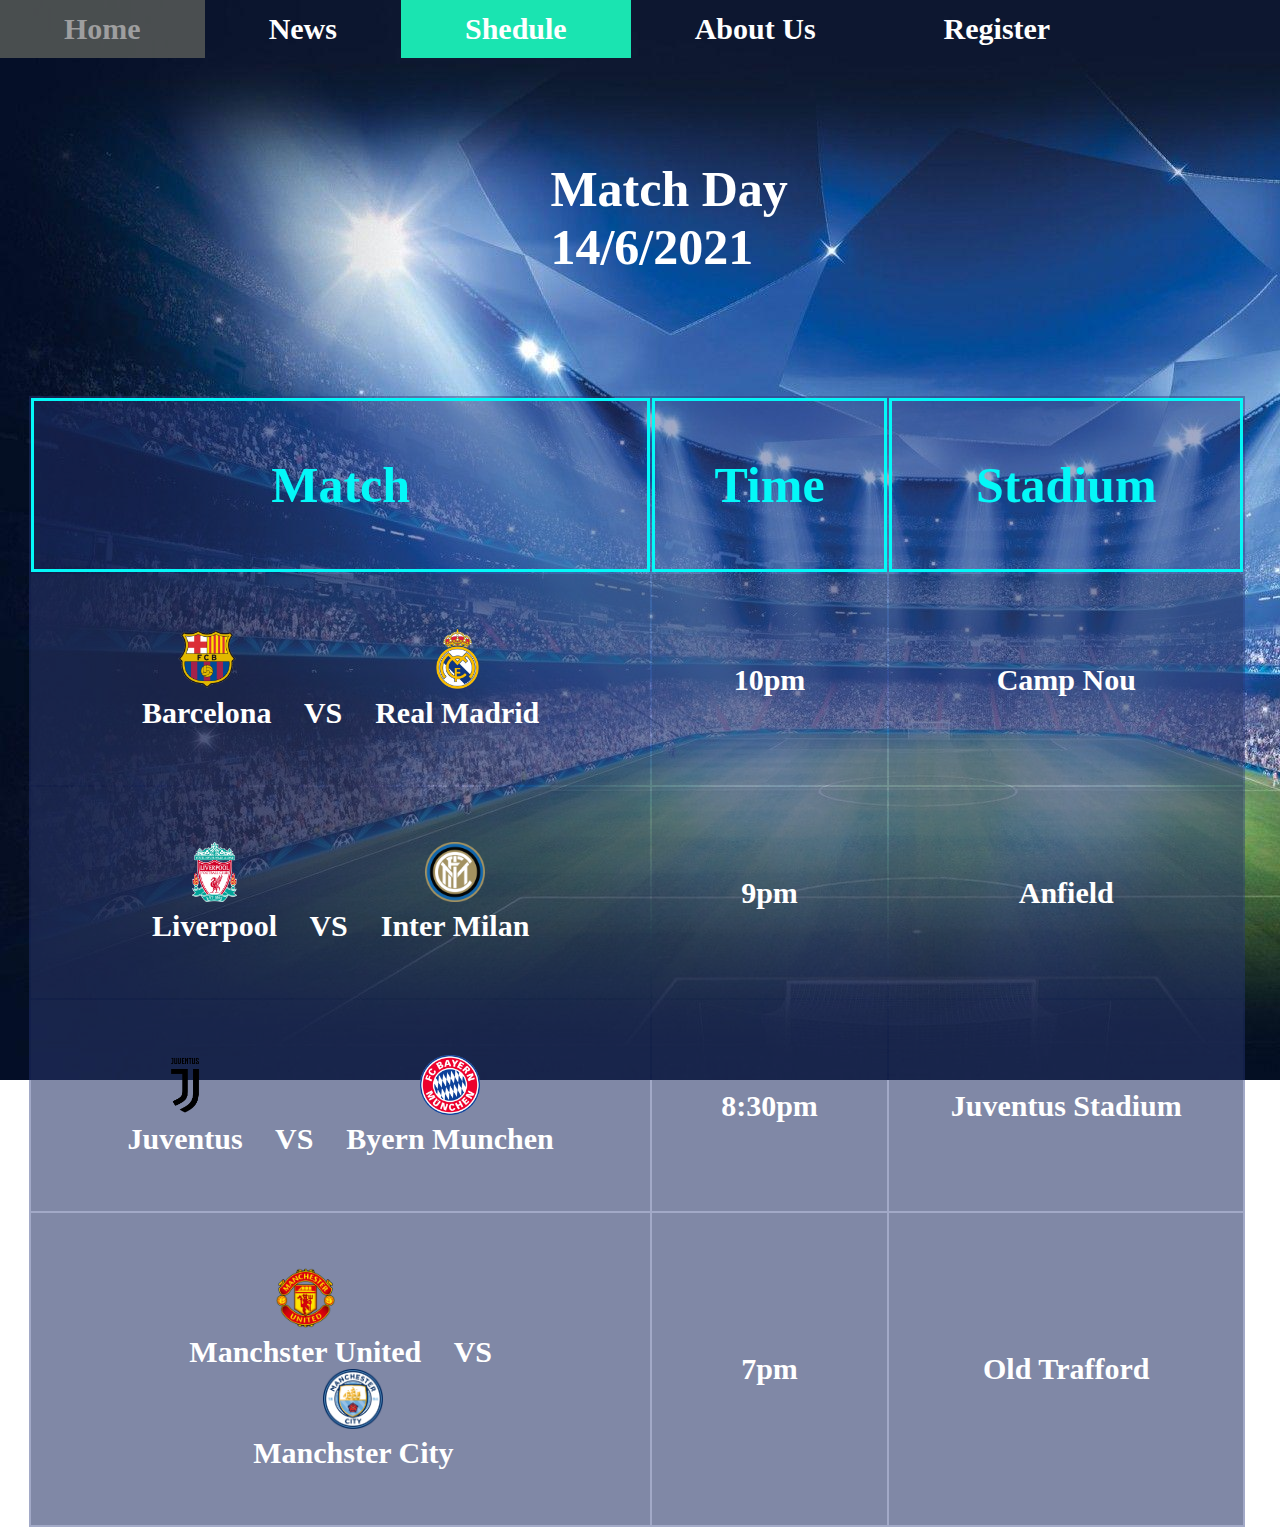
<file: p3.html>
<!DOCTYPE html>
<html lang="en">
<head>
    <meta charset="UTF-8">
    <title>Shedule</title>
    <link rel="stylesheet" href="Project.css">
</head>
<body class="p3">
    
    
      <div class="nav">
        <a  href="file:///F:/Web%20Project/index.html">Home</a>
      
        <a  href="file:///F:/Web%20Project/p2.html">News</a>
   
        <a class="active" href="file:///F:/Web%20Project/p3.html">Shedule</a>


        <a href="file:///F:/Web%20Project/p4.html">About Us</a>

 
        <a href="file:///F:/Web%20Project/p5.html">Register</a>
     </div>  
      





    

     <h1 class="hhhh">Match Day<br>14/6/2021</h1>

    
        <table cellpadding="55px">
            <thead>
                <th>Match</th>
                <th>Time</th>
                <th>Stadium</th>
            </thead>
            <tr>

                <td><div class="divv"><img src="barca.png" whidth="100px" height="60px"><br>Barcelona</div>  VS  <div class="divvv"><img src="real.png" whidth="100px" height="60px"><br>Real Madrid</div></td>
                <td>10pm</td>
                <td>Camp Nou</td>

            </tr>
            <tr>

                <td><div class="divv"><img src="liver.png" whidth="100px" height="60px"><br>Liverpool</div>  VS  <div class="divvv"><img src="inter.png" whidth="100px" height="60px"><br>Inter Milan</div></td>
                <td>9pm</td>
                <td>Anfield</td>

            </tr>
            <tr>

                <td><div class="divv"><img src="juve.png" whidth="100px" height="60px"><br>Juventus</div>  VS  <div class="divvv"><img src="bayern.png" whidth="100px" height="60px"><br>Byern Munchen</div></td>
                <td>8:30pm</td>
                <td>Juventus Stadium</td>

            </tr>
            <tr>

                <td><div class="divv"><img src="united.png" whidth="100px" height="60px"><br>Manchster United</div>  VS  <div class="divvv"><img src="city.png" whidth="100px" height="60px"><br>Manchster City</div></td>
                <td>7pm</td>
                <td>Old Trafford</td>

            </tr>
            



        </table>
    










    
</body>
</html>
</file>
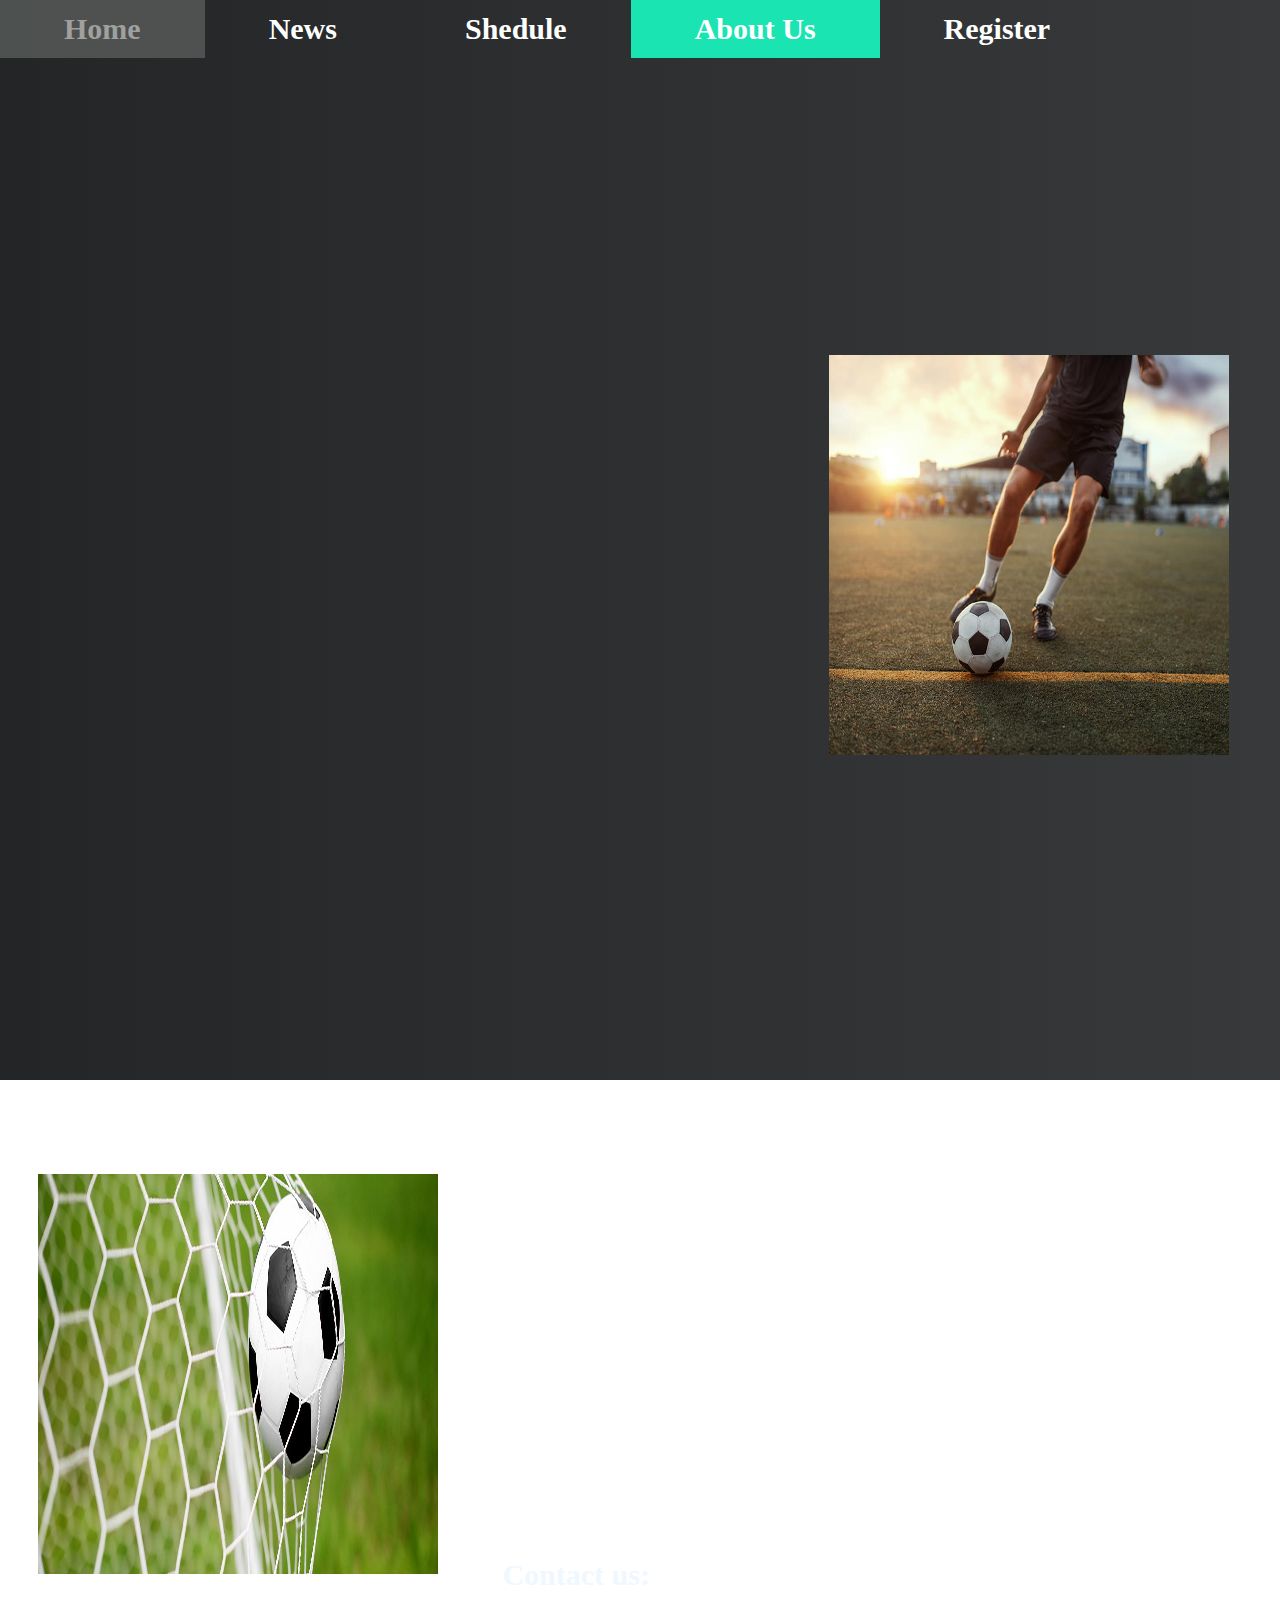
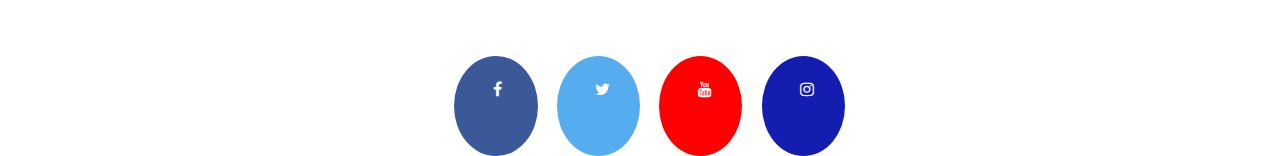
<file: p4.html>
<!DOCTYPE html>
<html lang="en">
<head>
    <meta charset="UTF-8">
    <title>About Us</title>
    <link rel="stylesheet" href="Project.css">
    <link rel="stylesheet" href="https://cdnjs.cloudflare.com/ajax/libs/font-awesome/4.7.0/css/font-awesome.min.css">
</head>
<body class="p4">
    
    <div class="nav">
        <a  href="file:///F:/Web%20Project/index.html">Home</a>
      
        <a  href="file:///F:/Web%20Project/p2.html">News</a>
   
        <a  href="file:///F:/Web%20Project/p3.html">Shedule</a>


        <a  class="active" href="file:///F:/Web%20Project/p4.html">About Us</a>

 
        <a href="file:///F:/Web%20Project/p5.html">Register</a>
    </div>
      
    


    
    <div class="div1">
        
       <div class="div3"> <h2>Who We Are ?</h2>
       Lorem ipsum dolor sit amet, consectetur adipisicing elit. Cupiditate quisquam omnis, <br>perferendis nihil blanditiis natus itaque consequuntur 
        quod fuga dignissimos dolorum <br>libero pariatur Lorem ipsum dolor sit amet, consectetur adipisicing elit. <br>Lorem ipsum dolor sit amet, consectetur adipisicing. 
         </div>
        <div class="div2"><img src="player.jpg" alt="player" width="400px" height="400px"></div>
        
        
    
    </div>







    <div class="div4">
        
       <div class="div6"> <h2>Whats Is Our Goals ?</h2>
       Lorem ipsum dolor sit amet, consectetur adipisicing elit. Cupiditate quisquam omnis, <br>perferendis nihil blanditiis natus itaque consequuntur 
        quod fuga dignissimos dolorum <br>libero pariatur Lorem ipsum dolor sit amet, consectetur adipisicing elit. <br>Lorem ipsum dolor sit amet, consectetur adipisicing. 
        </div>
        <div class="div5"><img src="football.jpeg" alt="player" width="400x" height="400px">
    
    </div></div>
    


    
     
  
  



        <h3>Contact us:</h3>



       
        <footer class="contact" id="contact" >
    

            <a href="https://www.facebook.com/" class="fa fa-facebook"></a>
            <a href="https://twitter.com/" class="fa fa-twitter"></a>
            <a href="https:/Youtube.com/" class="fa fa-youtube"></a>
            <a href="https://www.instagram.com/" class="fa fa-instagram"></a>
            
        </footer>
    

   
      
  

    
</body>
</html>
</file>
<file: Project.css>
/*index*/

body.index{
    background-image:url("ssss.jpg");
 
    background-repeat: no-repeat;
   
   
   
}
*{
    margin: 0;
    
  }
  
  
  .nav {
    display: flex;
    flex-direction: row;
   
    width: 100%;
    margin: 0px;
    padding: 0px;
    overflow: hidden;
    background-color: rgba(0, 0, 0, 0); 
  }
  
  
  
  
  
  .nav a {
    display: block;
    color: rgb(255, 255, 255);
    text-align: center;
    padding-top:12px;
    padding-bottom:12px ;
    padding-left: 5%;
    padding-right: 5%;
    text-decoration: none;
    font-weight: bolder;
    font-size: 30px;
  }
  
  .nav a:hover {
    color: rgba(255, 250, 250, 0.466);
    background-color: rgba(85, 88, 86, 0.863);
    
  }   
  .active{
    
    background-color: rgb(26, 228, 177);
  
  }
  
  /*------------------------------------------------------------------------------------------------------------------------------------*/
  
  .hh{
    text-shadow: -5px -5px crimson;
    text-decoration: double;
   display: inline;
    font-family: Snell Roundhand, cursive;
    font-style: italic;
    color:darkgray;
    padding-bottom:0px ;
    margin-left:12%;
    font-size: 100px;
  }
  
  .h{
    display: inline-block;
    margin-top: 25%;
    width: 100%;
    opacity: 0;
    animation: animation 4s forwards;
    animation-delay: 0.5s;
  
  }
  
  
  /*------------------------------------------------------------------------------------------------------------------------------------*/
  
  @keyframes animation {
    from{
        
        opacity: 0;
    }
    to{
    
        opacity: 1;
    }
  }
  
  
   .s{
    padding-top: 0px;
    padding-left: 141px;
    padding-right: 141px;
    margin-left:12%;
    text-decoration: none;
    color: black;
    font-weight: bolder;
    font-size: 35px;
    border-style:solid ;
    background-color:crimson;  
  }
  
  
  a:hover{
    background-color: rgb(169, 169, 169);
    
  }
  
  
  /*------------------------------------------------------------------------------------------------------------------------------------*/
  /*------------------------------------------------------------------------------------------------------------------------------------*/
  /*------------------------------------------------------------------------------------------------------------------------------------*/


/*p2*/
  body.p2{
      background-image:url("ss.jpg")  ;
      background-attachment:fixed;
      background-repeat: no-repeat;

  }
  .hhh{
    text-shadow: 1.5px 1.5px rgb(255, 0, 0);
   
    display: block;
    padding-top: 5%;
    padding-bottom: 3%;
    margin-left:2% ;
    color: rgb(255, 255, 255);
    font-weight:bolder ;
  }
  .pp{ 
  
    padding-bottom:4%;
    display:block;
    font-weight: bolder;
    margin-left: 1%;
    margin-right: 0;
    font-size: 25px;
    color: rgb(200, 255, 0);
  }

  /*------------------------------------------------------------------------------------------------------------------------------------*/
  
  .gallery {
   
    position: relative;
    margin: 5px;
    border: 1px solid #ccc;
    float: left;
    width:calc((100% - 50px) / 4);
  }
  
  
  
  div.gallery img {
   
    width: 100%;
    height: auto;
  }
  
  div.desc {
    background-color: black;
    font-size: 20px;
    color : white;
    padding: 40px;
    text-align: center;
  }
  strong{
    color: rgb(200, 255, 0);
  }


/*------------------------------------------------------------------------------------------------------------------------------------*/
/*------------------------------------------------------------------------------------------------------------------------------------*/
/*------------------------------------------------------------------------------------------------------------------------------------*/


/*p3*/
body.p3{
    background-image:url("123.jpg")  ;
    background-attachment:fixed;
    background-repeat: no-repeat;

}
.hhhh{
    font-size: 50px;
    color:rgb(255, 255, 255);
    margin-top:8% ;
    margin-left:43% ;

}

/*------------------------------------------------------------------------------------------------------------------------------------*/

table{
  margin-top: 120px;
  background: rgba(39, 55, 126, 0.432);
  margin-left: 2.3%;
  justify-content: center;
  width: 95%;
  
  
}



th{
  border-style:solid;
  font-size: 50px;
  font-weight: bolder;
  color: rgb(4, 248, 248);
 
}


td{
  color: white ;
  text-align: center;
 
  font-size: 30px;
  font-weight: bold;
  background-color: rgba(40, 51, 80, 0.274);
}
td .divvv{
  display: inline-block;
  padding-left: 5%;
}
td .divv{
  display: inline-block;
  padding-right: 5%;

}


/*------------------------------------------------------------------------------------------------------------------------------------*/
/*------------------------------------------------------------------------------------------------------------------------------------*/
/*------------------------------------------------------------------------------------------------------------------------------------*/


/*p4*/
body.p4{
    position: relative;
    background-image: url("Midnight City.jpg");
    background-attachment:fixed;
    background-repeat: no-repeat;
   
}

.h1{
    padding-bottom: 15%;
    margin-left: 24%;
    width: 50%;
    text-decoration:underline;
    text-align: center;
    font-size: 30px;
    height: 80px;
    background-image:url("football.jpeg");
    color: rgb(223, 208, 208);
  }
  /*------------------------------------------------------------------------------------------------------------------------------------*/

.div1{
    padding-top:7% ;
    padding-bottom: 25%;
    
    display: block;
    width: 100%;
   }
  .div2{
    padding-right: 4%;
    padding-bottom: 10%;
        float: right;
  }
  .div3{
  
    display:inline;
      color: rgb(228, 167, 111);
      font-size: 35px;
      font-weight:bold;
      font-style: italic;
    float: left;
    object-fit: contain;
   opacity: 0;
    animation: animation 4s forwards;
   animation-delay: 0.5s;
  }
  /*------------------------------------------------------------------------------------------------------------------------------------*/
  
  .div4{
  
    padding-top:7% ;
    display: block;
    width: 100%;
   }
  .div5{
    padding-left: 3%;
        float: left;
        
  }
  .div6{
    
    padding-right: 7%;
    display:inline;
      color: rgb(228, 167, 111);
      font-size: 35px;
      font-weight:bold;
      font-style: italic;
    float: right;
    object-fit: contain;
   opacity: 0;
    animation: animation 4s forwards;
   animation-delay: 2s;
  }
  /*------------------------------------------------------------------------------------------------------------------------------------*/
  
  h3{
    display: inline-block;
    font-size: 30px;
   margin-left: 5%;
    color: aliceblue;
    margin-top: 30%;
    margin-bottom:0 ;
  }
    h2{
      font-size: 40px;
      color: rgb(182, 255, 225);
    }
  
    
    /*------------------------------------------------------------------------------------------------------------------------------------*/
    .contact
  {
      display: block;
      height: 100px;
      width: 100%;
      background-color: rgba(75, 23, 23, 0);
      display: flex;
      justify-content: center;
      margin-top: 5%;
      
  }
 
  .fa {
      
      padding-top: 2%;
      padding-right: 3.5%;
      padding-left: 3%;
      margin-left:1.5% ;
      font-size: 30px;
      width: 35px;
      text-align: center;
      text-decoration: none;
      border-radius: 50%;
    }
    
    .fa:hover {
        opacity: 0.7;
    }
    
    .fa-facebook {
      background: #3B5998;
      color: white;
    }
    
    .fa-twitter {
      background: #55ACEE;
      color: white;
    }
    
    .fa-youtube {
      background: #ff0000;
      color: white;
    }
    .fa-instagram {
      background: #131daf;
      color: white;
    }
  

/*------------------------------------------------------------------------------------------------------------------------------------*/
/*------------------------------------------------------------------------------------------------------------------------------------*/
/*------------------------------------------------------------------------------------------------------------------------------------*/

/*p5*/

body.p5{
    
    background-image: url("12.jpg") ;
    background-attachment:fixed;
    background-repeat: no-repeat;
    
   
}


* {box-sizing: border-box}


.hhhhh{
    color: #fffb00;
    margin-left: 45%;
}
.ppp{
  color: #04AA6D;
  margin-left: 36%;
}
.pppp{
  color: #f1f1f1;
}

label{
  color: #fffb00;
}



.container {
  margin-top: 5%;
  background-color: rgba(240, 248, 255, 0);
  width: 50%;
  margin-left: 23%;
}


/* Full-width input fields */
input[type=text], input[type=password] {
  width: 100%;
  padding: 15px;
  margin: 5px 0 22px 0;
  display: inline-block;
  border: none;
  background: #f1f1f1;
}

input[type=text]:focus, input[type=password]:focus {
  background-color: #ddd;
  outline: none;
}

/* Set a style for the submit/register button */
.registerbtn {
  background-color: #04AA6D;
  color: white;
  padding: 16px 20px;
  margin: 8px 0;
  border: none;
  cursor: pointer;
  width: 100%;
  opacity: 0.9;
}

.registerbtn:hover {
  opacity:1;
}

/* Add a blue text color to links */
a {
  color: dodgerblue;
}

/* Set a grey background color and center the text of the "sign in" section */
.signin {
  background-color: #f1f1f1;
  text-align: center;
}




/*------------------------------------------------------------------------------------------------------------------------------------*/
/*------------------------------------------------------------------------------------------------------------------------------------*/
/*------------------------------------------------------------------------------------------------------------------------------------*/



@keyframes animation {
    from{
        opacity: 0;
    }
    to{
        opacity: 1;
    }
  }






/*------------------------------------------------------------------------------------------------------------------------------------*/
/*------------------------------------------------------------------------------------------------------------------------------------*/
/*------------------------------------------------------------------------------------------------------------------------------------*/




@media   (max-width:767px) 
{
  
    body{
      background-attachment: fixed;
        width: 100%;
    }
    .nav{
       position: relative;
        width: 100%;
        font-size: 10px;
    }
    .nav a{
      
      font-size: 10px;
    }

    /*------------------------------------------------------------------------------------------------------------------------------------*/

    .h{
        padding-top: 25%;
        
        width: 100%;
      }
      .h h1{
      text-shadow: -1.75px 1.75px crimson;
      display: block;
      padding-bottom:0px ;
      margin-left:28%;
      font-size: 35px;
      
      }
  
      .s{
        padding-top: 0px;
      padding-left: 30px;
      padding-right: 30px;
      margin-left:27.5%;
      font-size: 20px;
       
      }



/*------------------------------------------------------------------------------------------------------------------------------------*/



    .pp{
        font-size: 15px;
      }
      .pp img{
        width: 30px;
        height:15px;
      }
      
      .gallery {
      
        width: 100%;
      }



/*------------------------------------------------------------------------------------------------------------------------------------*/



      th{
        border-style:solid;
        padding: 3px;
        
        font-size: 20px;
        font-weight: bolder;
        color: rgb(4, 248, 248);
       
      }
      
      
      td{
        color: white ;
        text-align: center;
        
        font-size: 15px;
        font-weight: bold;
        background-color: rgba(40, 51, 80, 0.274);
      }  


/*------------------------------------------------------------------------------------------------------------------------------------*/



      .div1{
        padding-top:7% ;
        width: 100%;
       }
      
      .div3{
        padding-bottom: 10%;
          font-size: 20px;
       
    
      }
  
      .div4{
        padding-top:7% ;
        width: 100%;
  
      }
  
      .div6{
  
     
  
      padding-bottom: 10%;
          font-size: 20px;
          }
  
          .fa {
            padding-top: 8%;
            margin-left:3% ;
            width: 30px;
            text-align: center;
            text-decoration: none;
            border-radius: 50%;
          }



/*------------------------------------------------------------------------------------------------------------------------------------*/




      .ppp{
        margin-left: 30%;
      }
      
   
    }
</file>
